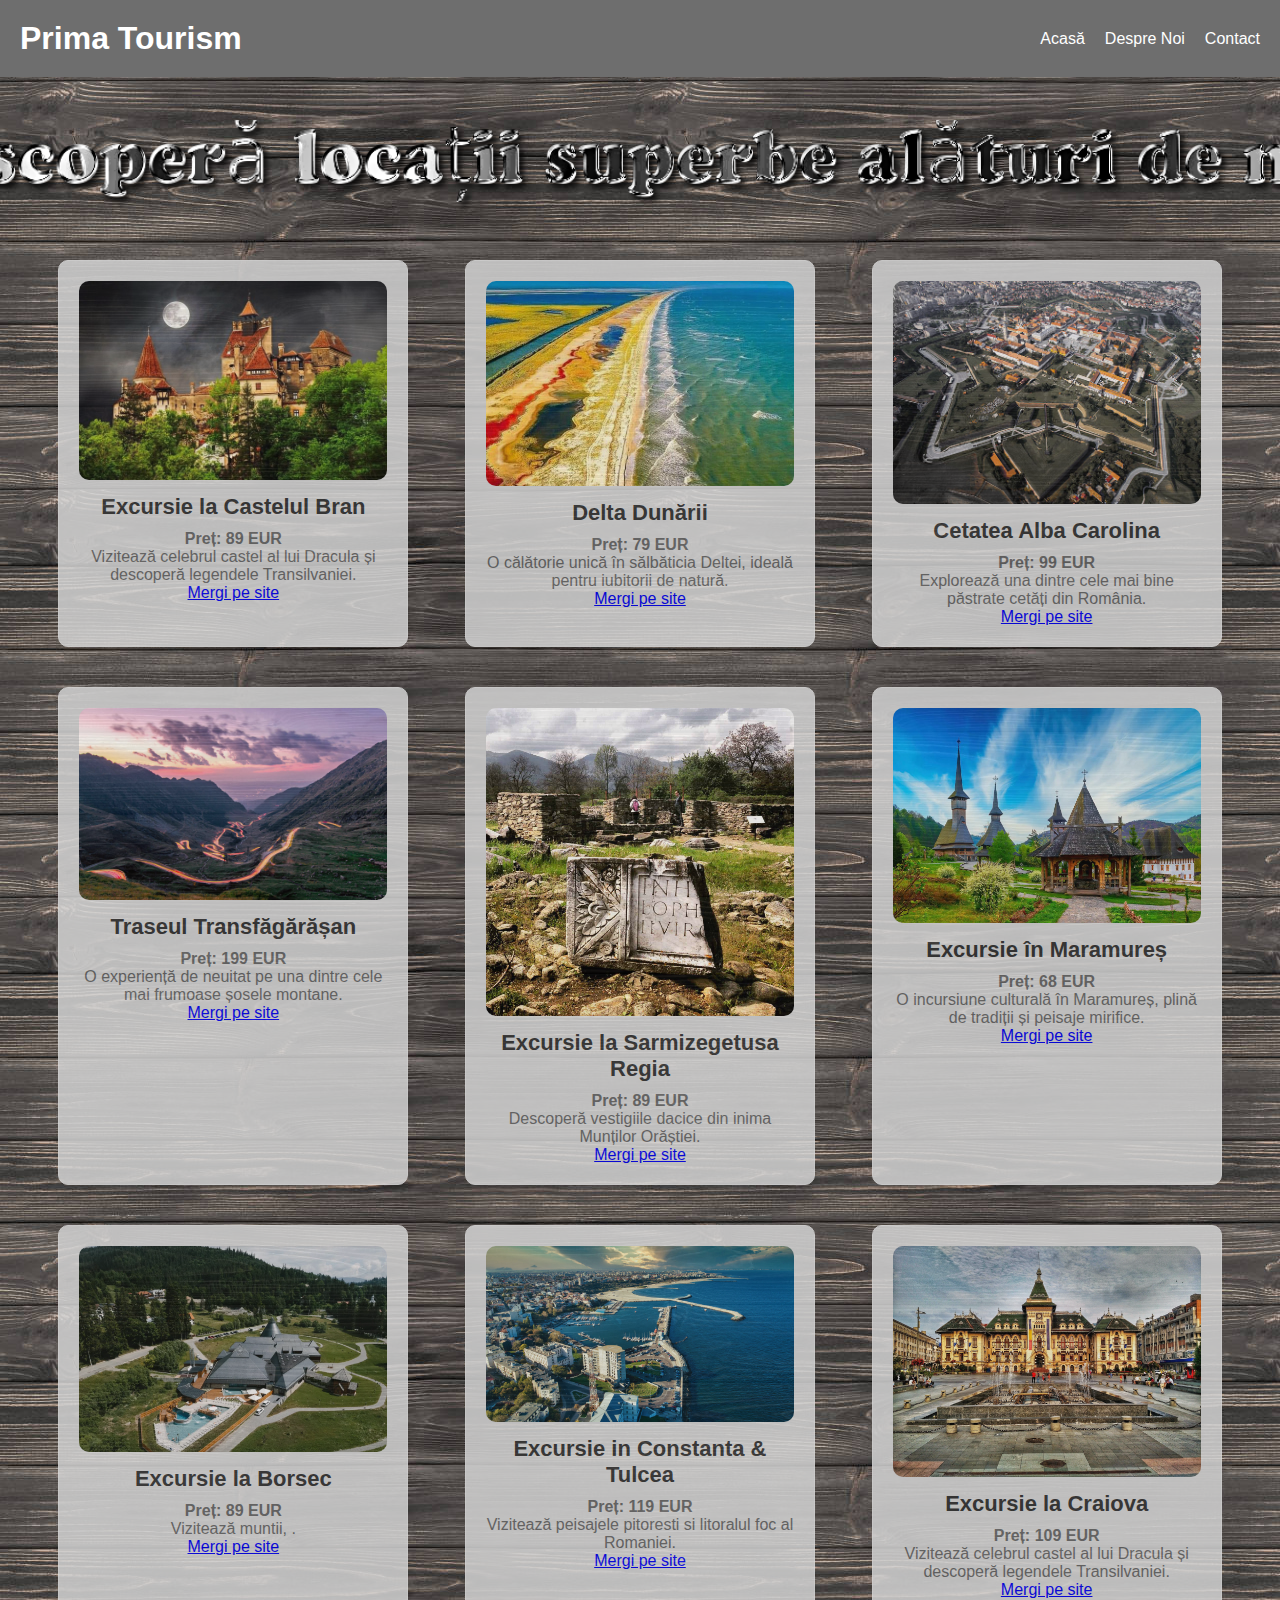
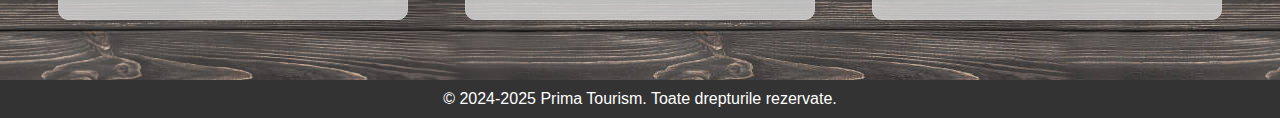
<file: index.html>
<!DOCTYPE html>
<html lang="ro">
<head>
    <meta charset="UTF-8">
    <meta name="viewport" content="width=device-width, initial-scale=1.0">
    <title>Prima Tourism - Excursii în România</title>
    <link rel="stylesheet" href="site1.css">
</head>
<body>
    <header>
        <div class="logo">
            <h1>Prima Tourism</h1>
        </div>
        <nav>
            <ul>
                <li><a href="index.html">Acasă</a></li>
                <li><a href="despre.html">Despre Noi</a></li>
                <li><a href="contact.html">Contact</a></li>
            </ul>
        </nav>
    </header>

    <main>
        <section class="intro">
            <p>.</p>
            <p>.</p>
            <p>.</p>
            <img src="main_excursii/titlu1.png" width="1550" height="150">

        </section>

        <section class="product-list">
            <article class="product-item">
                <img src="main_excursii/excursie1.jpg" alt="Excursie la Castelul Bran">
                <h3>Excursie la Castelul Bran</h3>
                <p><b>Preț: 89 EUR</b></p>
                <p>Vizitează celebrul castel al lui Dracula și descoperă legendele Transilvaniei.</p>
                <a href="ex1.html" class="buton">Mergi pe site</a>
            </article>

            <article class="product-item">
                <img src="main_excursii/excursie2.jpg" alt="Excursie în Delta Dunării">
                <h3>Delta Dunării</h3>
                <p><b>Preț: 79 EUR</b></p>
                <p>O călătorie unică în sălbăticia Deltei, ideală pentru iubitorii de natură.</p>
                <a href="ex2.html" class="buton">Mergi pe site</a>
            </article>
            
            <article class="product-item">
                <img src="main_excursii/excursie3.jpg" alt="Excursie la Cetatea Alba Carolina">
                <h3>Cetatea Alba Carolina</h3>
                <p><b>Preț: 99 EUR</b></p>
                <p>Explorează una dintre cele mai bine păstrate cetăți din România.</p>
                <a href="ex3.html" class="buton">Mergi pe site</a>
            </article>

            <article class="product-item mobile-hide">
                <img src="main_excursii/excursie4.jpg" alt="Excursie pe Transfăgărășan">
                <h3>Traseul Transfăgărășan</h3>
                <p><b>Preț: 199 EUR</b></p>
                <p>O experiență de neuitat pe una dintre cele mai frumoase șosele montane.</p>
                <a href="ex4.html" class="buton">Mergi pe site</a>
            </article>

            <article class="product-item">
                <img src="main_excursii/excursie5.jpg" alt="Excursie la Sarmizegetusa Regia">
                <h3>Excursie la Sarmizegetusa Regia</h3>
                <p><b>Preț: 89 EUR</b></p>
                <p>Descoperă vestigiile dacice din inima Munților Orăștiei.</p>
                <a href="https://sicro.md/ro/tour/excursii/sarmizegetusa-prisloparsenie-boca-densus-hunedoara" class="buton">Mergi pe site</a>
            </article>

            <article class="product-item">
                <img src="main_excursii/excursie6.jpg" alt="Excursie în Maramureș">
                <h3>Excursie în Maramureș</h3>
                <p><b>Preț: 68 EUR</b></p>
                <p>O incursiune culturală în Maramureș, plină de tradiții și peisaje mirifice.</p>
                <a href="https://sicro.md/ro/tour/excursii/excursie-in-tara-maramuresului-mocanita-cascada-cailor?utm_source=google&utm_medium=cpc&utm_campaign=sh-maramures-gen-kwd-pc&gad_source=1&gclid=Cj0KCQiAoae5BhCNARIsADVLzZfeLq8b3fXOnH5qpNmJI7jZDLpV2CdZvTU07Ma-ig99hDkjJeFqdowaAutLEALw_wcB" class="buton">Mergi pe site</a>
            </article>
            <article class="product-item">
                <img src="main_excursii/excursie7.png" alt="Excursie la Castelul Bran">
                <h3>Excursie la Borsec</h3>
                <p><b>Preț: 89 EUR</b></p>
                <p>Vizitează muntii, .</p>
                <a href="https://pandatur.md/ro/excursion/borsec-cheile-b/327" class="buton">Mergi pe site</a>
            </article>
            <article class="product-item">
                <img src="main_excursii/excursie8.jpg" alt="Excursie la Castelul Bran">
                <h3>Excursie in Constanta & Tulcea</h3>
                <p><b>Preț: 119 EUR</b></p>
                <p>Vizitează peisajele pitoresti si litoralul foc al Romaniei.</p>
                <a href="https://sicro.md/ro/tour/excursii/excursie-la-constanta" class="buton">Mergi pe site</a>
            </article>
            <article class="product-item">
                <img src="main_excursii/excursie9.jpg" alt="Excursie la Castelul Bran">
                <h3>Excursie la Craiova</h3>
                <p><b>Preț: 109 EUR</b></p>
                <p>Vizitează celebrul castel al lui Dracula și descoperă legendele Transilvaniei.</p>
                <a href="https://sicro.md/ro/tour/excursii/cazanele-dunarii-drobeta-turnu-severin-tg-jiubrancusi-craiova" class="buton">Mergi pe site</a>

            </article>
        </section>
     </main>
    

    <footer>
        <p>&copy; 2024-2025 Prima Tourism. Toate drepturile rezervate.</p>

    </footer>
</body>
</html>
</file>
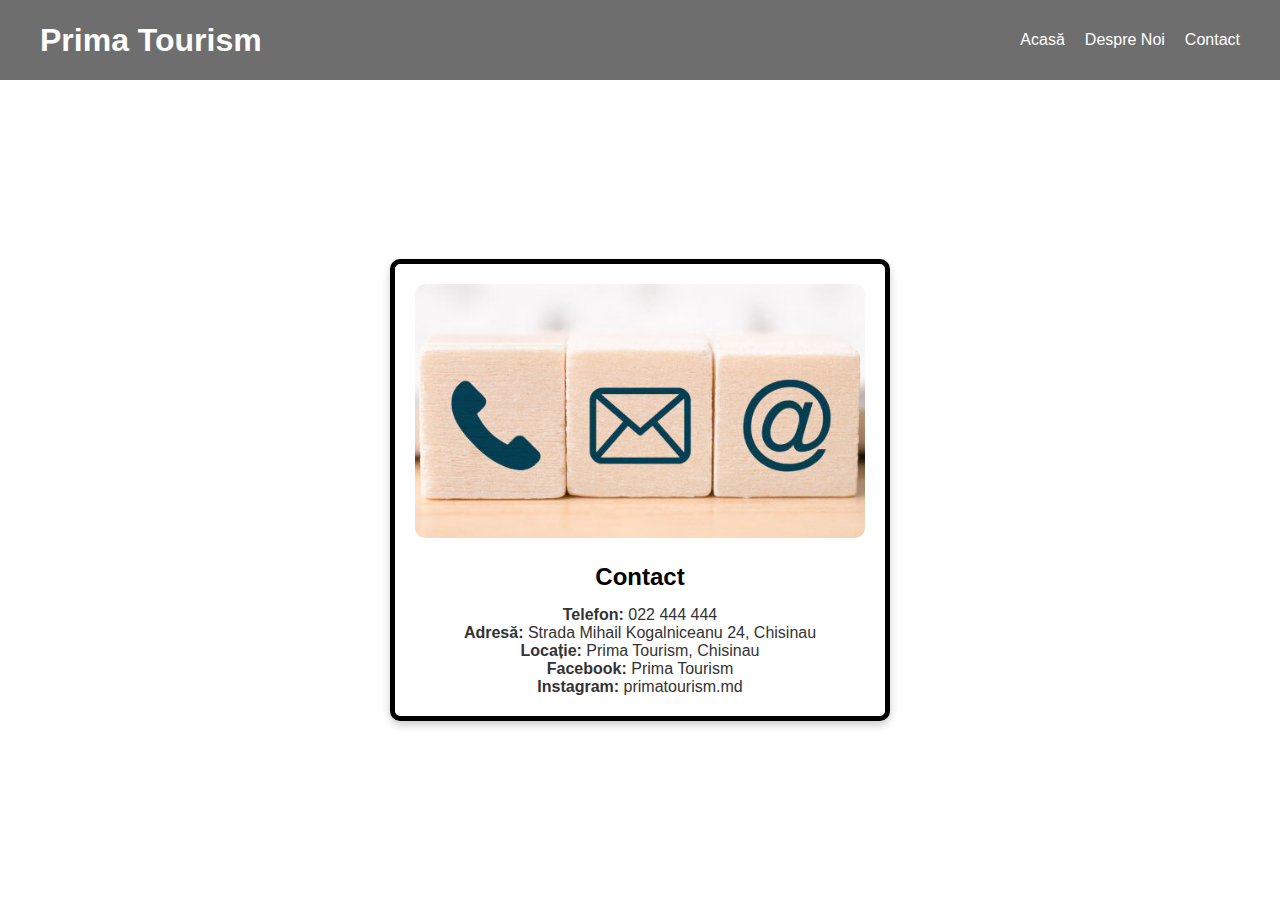
<file: contact.html>
<!DOCTYPE html>
<html lang="en">
<head>
    <meta charset="UTF-8">
    <meta name="viewport" content="width=device-width, initial-scale=1.0">
    <title>Prima Tourism - Contact</title>
    <link rel="stylesheet" href="site3.css">
</head>
<body>
    <header>
        <div class="logo">
            <h1>Prima Tourism</h1>
        </div>
        <nav>
            <ul>
                <li><a href="index.html">Acasă</a></li>
                <li><a href="despre.html">Despre Noi</a></li>
                <li><a href="contact.html">Contact</a></li>
            </ul>
        </nav>
    </header>
    <div class="product-item">
        <img src="p2.jpg" alt="Product Image" class="product-image">
        <h3 class="product-title">Contact</h3>
        <p class="product-description">
            <p><strong>Telefon:</strong> 022 444 444</p>
            <p><strong>Adresă:</strong> Strada Mihail Kogalniceanu 24, Chisinau</p>
            <p><strong>Locație:</strong> Prima Tourism, Chisinau</p>
            <p><strong>Facebook:</strong> Prima Tourism</p>
            <p><strong>Instagram:</strong> primatourism.md</p>
        </p>
    </div>

</body>
</html>
</file>
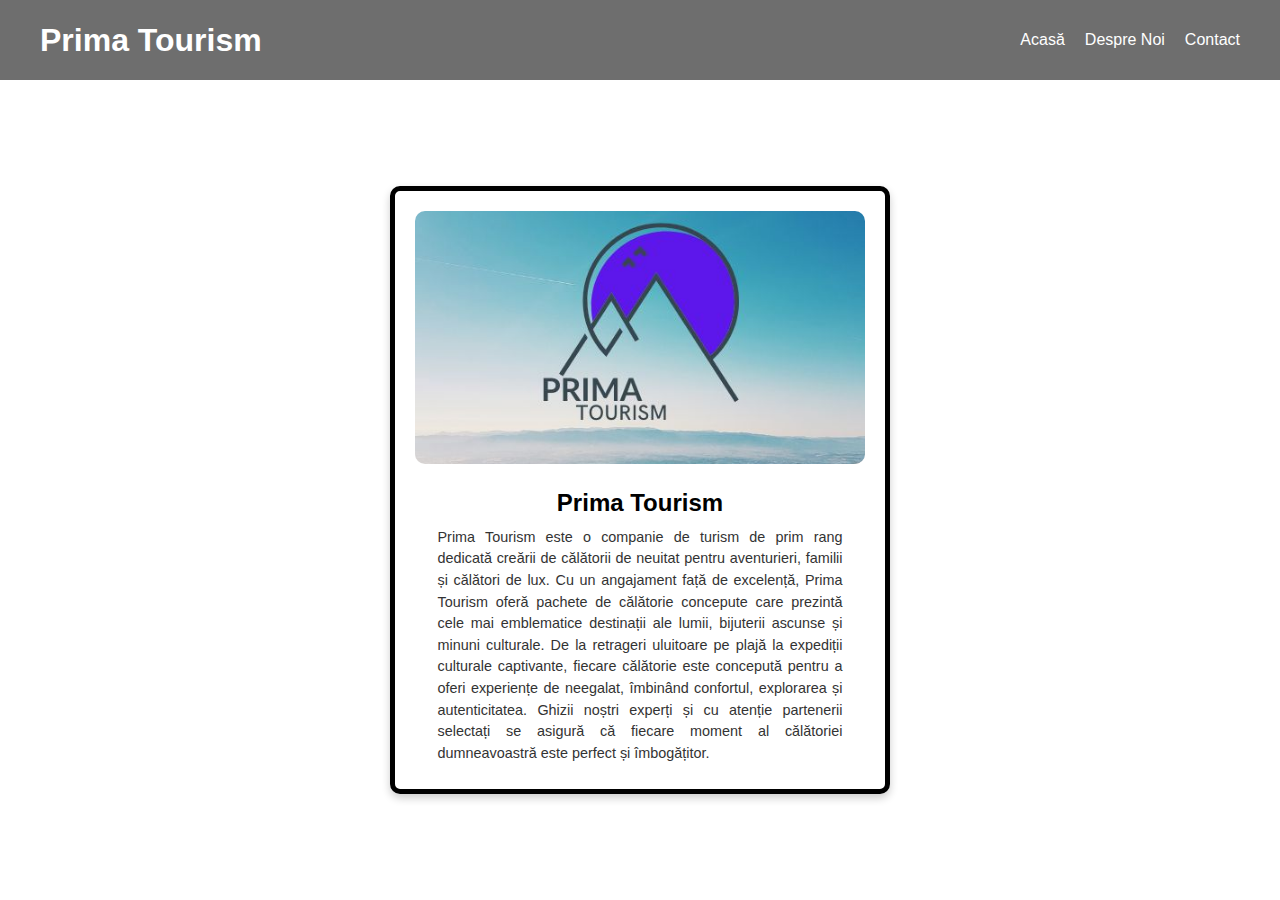
<file: despre.html>
<!DOCTYPE html>
<html lang="en">
<head>
    <meta charset="UTF-8">
    <meta name="viewport" content="width=device-width, initial-scale=1.0">
    <title>Prima Tourism - Despre</title>
    <link rel="stylesheet" href="site2.css">
</head>
<body>
    <header>
        <div class="logo">
            <h1>Prima Tourism</h1>
        </div>
        <nav>
            <ul>
                <li><a href="index.html">Acasă</a></li>
                <li><a href="despre.html">Despre Noi</a></li>
                <li><a href="contact.html">Contact</a></li>
            </ul>
        </nav>
    </header>
    <div class="product-item">
        <img src="main_excursii/logoBG.jpg" alt="Product Image" class="product-image">
        <h3 class="product-title">Prima Tourism</h3>
        <p class="product-description">
            Prima Tourism este o companie de turism de prim rang dedicată creării de călătorii de neuitat pentru aventurieri, 
            familii și călători de lux. Cu un angajament față de excelență, Prima Tourism oferă
            pachete de călătorie concepute care prezintă cele mai emblematice destinații ale lumii, bijuterii ascunse și minuni culturale. 
            
            De la retrageri uluitoare pe plajă la expediții culturale captivante, fiecare călătorie este concepută pentru a oferi 
            experiențe de neegalat, îmbinând confortul, explorarea și autenticitatea. Ghizii noștri experți și cu atenție 
            partenerii selectați se asigură că fiecare moment al călătoriei dumneavoastră este perfect și îmbogățitor.
        </p>
    </div>

</body>
</html>
</file>
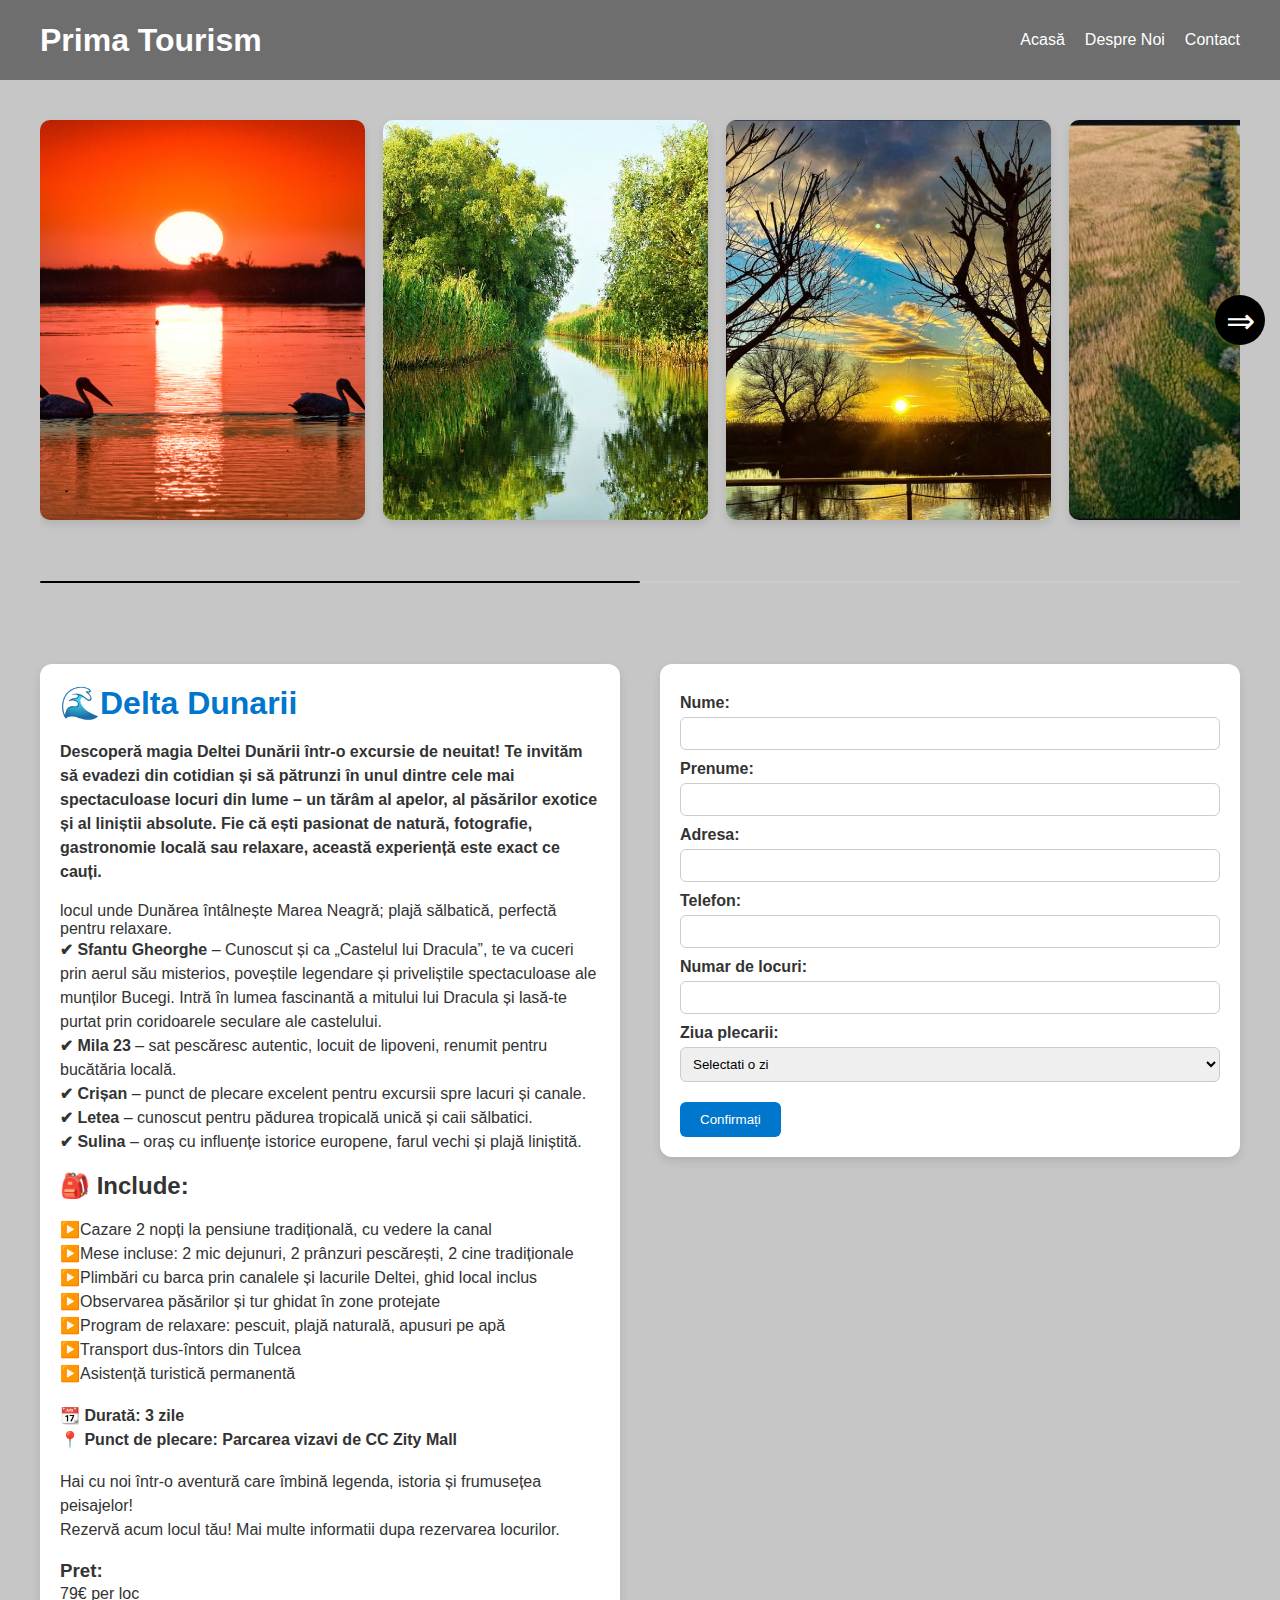
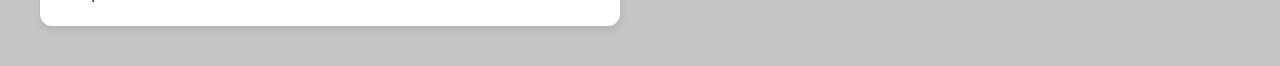
<file: ex2.html>
<!DOCTYPE html>
<html lang="en">
<head>
  <meta charset="UTF-8">
  <title>Vacation Booking</title>
  <link rel="stylesheet" href="ex2.css">
  <style>
    body {
      margin: 0;
      padding-top: 80px;
      background-color: rgb(198, 198, 198);
      font-family: Arial, sans-serif;
      color: #333;
    }

    * {
      margin: 0;
      padding: 0;
      box-sizing: border-box;
    }

    header {
      position: fixed;
      top: 0;
      width: 100%;
      height: 80px;
      background-color: #333;
      color: #fff;
      padding: 20px;
      display: flex;
      justify-content: space-between;
      align-items: center;
      z-index: 1000;
      transition: background-color 0.3s ease;
    }

    header .logo h1 {
      margin-left: 20px;
    }

    header nav ul {
      list-style: none;
      display: flex;
    }

    header nav ul li {
      margin-right: 20px;
    }

    header nav ul li a {
      color: #fff;
      text-decoration: none;
      font-size: 16px;
    }

    header nav ul li a:hover {
      text-decoration: underline;
    }

    header:hover {
      background-color: #6e6e6e;
    }

    .container {
      max-width: 1200px;
      width: 95%;
      margin: auto;
    }

    .slider-wrapper {
      position: relative;
      overflow: visible;
      margin-top: 20px;
    }

    .slide-button {
      position: absolute;
      top: 50%;
      transform: translateY(-50%);
      width: 50px;
      height: 50px;
      background-color: #000;
      color: white;
      border: none;
      border-radius: 50%;
      font-size: 2rem;
      cursor: pointer;
      z-index: 2;
    }

    #prev-slide {
      left: 10px;
    }

    #next-slide {
      right: 10px;
    }

    .image-list {
      display: flex;
      overflow-x: auto;
      scroll-behavior: smooth;
      gap: 18px;
      padding: 20px 0;
      list-style: none;
    }

    .image-item {
      flex: 0 0 auto;
      width: 325px;
      height: 400px;
      object-fit: cover;
      border-radius: 10px;
      box-shadow: 0 4px 8px rgba(0,0,0,0.1);
    }

    .slider-scrollbar {
      height: 24px;
      width: 100%;
      display: flex;
      align-items: center;
      margin-bottom: 30px;
    }

    .scrollbar-track {
      background: #ccc;
      width: 100%;
      height: 2px;
      border-radius: 4px;
      position: relative;
    }

    .scrollbar-thumb {
      position: absolute;
      background: #000;
      top: 0;
      bottom: 0;
      width: 50%;
      height: 100%;
      cursor: grab;
      border-radius: inherit;
    }

    .scrollbar-thumb:active {
      cursor: grabbing;
      height: 8px;
      top: -2px;
    }

    .scrollbar-thumb::after {
      content: "";
      position: absolute;
      left: 0;
      right: 0;
      top: -10px;
      bottom: -10px;
    }

    .content {
      display: flex;
      justify-content: space-between;
      align-items: flex-start;
      padding: 40px 0;
      gap: 40px;
    }

    .left-section,
    .right-section {
      flex: 1;
      background-color: white;
      padding: 20px;
      border-radius: 12px;
      box-shadow: 0 4px 10px rgba(0,0,0,0.1);
    }

    .left-section h1 {
      color: #0077cc;
      margin-top: 0;
    }

    .left-section p {
      font-size: 16px;
      line-height: 1.5;
    }

    form label {
      display: block;
      margin-top: 10px;
      font-weight: bold;
    }

    form input,
    form select {
      width: 100%;
      padding: 8px;
      margin-top: 5px;
      border-radius: 6px;
      border: 1px solid #ccc;
    }

    form button {
      margin-top: 20px;
      padding: 10px 20px;
      background-color: #0077cc;
      color: white;
      border: none;
      border-radius: 6px;
      cursor: pointer;
    }

    form button:hover {
      background-color: #005fa3;
    }

    @media (max-width: 900px) {
      .content {
        flex-direction: column;
      }

      .image-item {
        width: 90%;
        height: auto;
      }

      .slide-button {
        display: none;
      }

      .slider-scrollbar .scrollbar-thumb {
        width: 20%;
      }
    }
  </style>
</head>
<body>

  <header>
    <div class="logo">
      <h1>Prima Tourism</h1>
    </div>
    <nav>
      <ul>
        <li><a href="index.html">Acasă</a></li>
        <li><a href="despre.html">Despre Noi</a></li>
        <li><a href="contact.html">Contact</a></li>
      </ul>
    </nav>
  </header>

  <div class="container">
    <div class="slider-wrapper">
      <button id="prev-slide" class="slide-button">⇐</button>
      <ul class="image-list" id="imageList">
        <img class="image-item" src="Excursie2/dd1.jpg" alt="img-1" />
        <img class="image-item" src="Excursie2/dd2.jpg"alt="img-2" />
        <img class="image-item" src="Excursie2/dd3.jpeg" alt="img-3" />
        <img class="image-item" src="Excursie2/dd4.jpeg" alt="img-4" />
        <img class="image-item" src="Excursie2/dd5.jpeg" alt="img-5" />
        <img class="image-item" src="Excursie2/dd6.jpeg" alt="img-6" />
        <img class="image-item" src="Excursie2/dd7.jpeg" alt="img-7" />
        <img class="image-item" src="Excursie2/dd8.jpeg" alt="img-8" />
        <img class="image-item" src="Excursie2/dd9.jpeg" alt="img-9" />
        <img class="image-item" src="Excursie2/dd10.jpeg" alt="img-10" />
      </ul>
      <button id="next-slide" class="slide-button">⇒</button>
    </div>

    <div class="slider-scrollbar">
      <div class="scrollbar-track">
        <div class="scrollbar-thumb"></div>
      </div>
    </div>

    <div class="content">
      <div class="left-section">
        <h1>🌊Delta Dunarii</h1>
        <br>
        <p><strong>Descoperă magia Deltei Dunării într-o excursie de neuitat! Te invităm să evadezi din cotidian și să pătrunzi în unul dintre cele mai spectaculoase locuri din lume – un tărâm al apelor, al păsărilor exotice și al liniștii absolute. Fie că ești pasionat de natură, fotografie, gastronomie locală sau relaxare, această experiență este exact ce cauți.</strong></p>
        <br> locul unde Dunărea întâlnește Marea Neagră; plajă sălbatică, perfectă pentru relaxare.
        <p><strong>✔ Sfantu Gheorghe</strong> – Cunoscut și ca „Castelul lui Dracula”, te va cuceri prin aerul său misterios, poveștile legendare și priveliștile spectaculoase ale munților Bucegi. Intră în lumea fascinantă a mitului lui Dracula și lasă-te purtat prin coridoarele seculare ale castelului.</p>
        <p><strong>✔ Mila 23 </strong> – sat pescăresc autentic, locuit de lipoveni, renumit pentru bucătăria locală.</p>
        <p><strong>✔ Crișan</strong> – punct de plecare excelent pentru excursii spre lacuri și canale.</p>
        <p><strong>✔ Letea </strong> – cunoscut pentru pădurea tropicală unică și caii sălbatici.</p>
        <p><strong>✔ Sulina </strong> – oraș cu influențe istorice europene, farul vechi și plajă liniștită.</p>
        <br>
        <h2>🎒 Include:</h2>
        <br>
        <p>▶️Cazare 2 nopți la pensiune tradițională, cu vedere la canal</p>
        <p>▶️Mese incluse: 2 mic dejunuri, 2 prânzuri pescărești, 2 cine tradiționale</p>
        <p>▶️Plimbări cu barca prin canalele și lacurile Deltei, ghid local inclus</p>
        <p>▶️Observarea păsărilor și tur ghidat în zone protejate</p>
        <p>▶️Program de relaxare: pescuit, plajă naturală, apusuri pe apă</p>
        <p>▶️Transport dus-întors din Tulcea</p>
        <p>▶️Asistență turistică permanentă</p>
        <br>
        <p><strong>📆 Durată: 3 zile</strong></p>
        <p><strong>📍 Punct de plecare: Parcarea vizavi de CC Zity Mall</strong></p>
        <br>
        <p>Hai cu noi într-o aventură care îmbină legenda, istoria și frumusețea peisajelor!</p>
        <p>Rezervă acum locul tău! Mai multe informatii dupa rezervarea locurilor.</p>
        <br>
        <h3>Pret:</h3> <p>79€ per loc</p>
      </div>

      <div class="right-section">
        <form>
          <label for="name">Nume:</label>
          <input type="text" id="name" name="name" required>

          <label for="surname">Prenume:</label>
          <input type="text" id="surname" name="surname" required>

          <label for="address">Adresa:</label>
          <input type="text" id="address" name="address">

          <label for="number">Telefon:</label>
          <input type="tel" id="number" name="number" required>

          <label for="seats">Numar de locuri:</label>
          <input type="number" id="seats" name="seats" min="1" required>

          <label for="departure">Ziua plecarii:</label>
          <select id="departure" name="departure" required>
            <option value="">Selectati o zi</option>
            <option value="1">25.05.2025</option>
            <option value="2">31.05.2025</option>
            <option value="3">06.06.2025</option>
          </select>

          <button type="submit">Confirmați</button>
        </form>
      </div>
    </div>
  </div>

  <script>
    const imageList = document.getElementById('imageList');
    const prevButton = document.getElementById('prev-slide');
    const nextButton = document.getElementById('next-slide');

    prevButton.addEventListener('click', () => {
      imageList.scrollBy({
        left: -350,
        behavior: 'smooth'
      });
    });

    nextButton.addEventListener('click', () => {
      imageList.scrollBy({
        left: 350,
        behavior: 'smooth'
      });
    });
  </script>

</body>
</html>
</file>
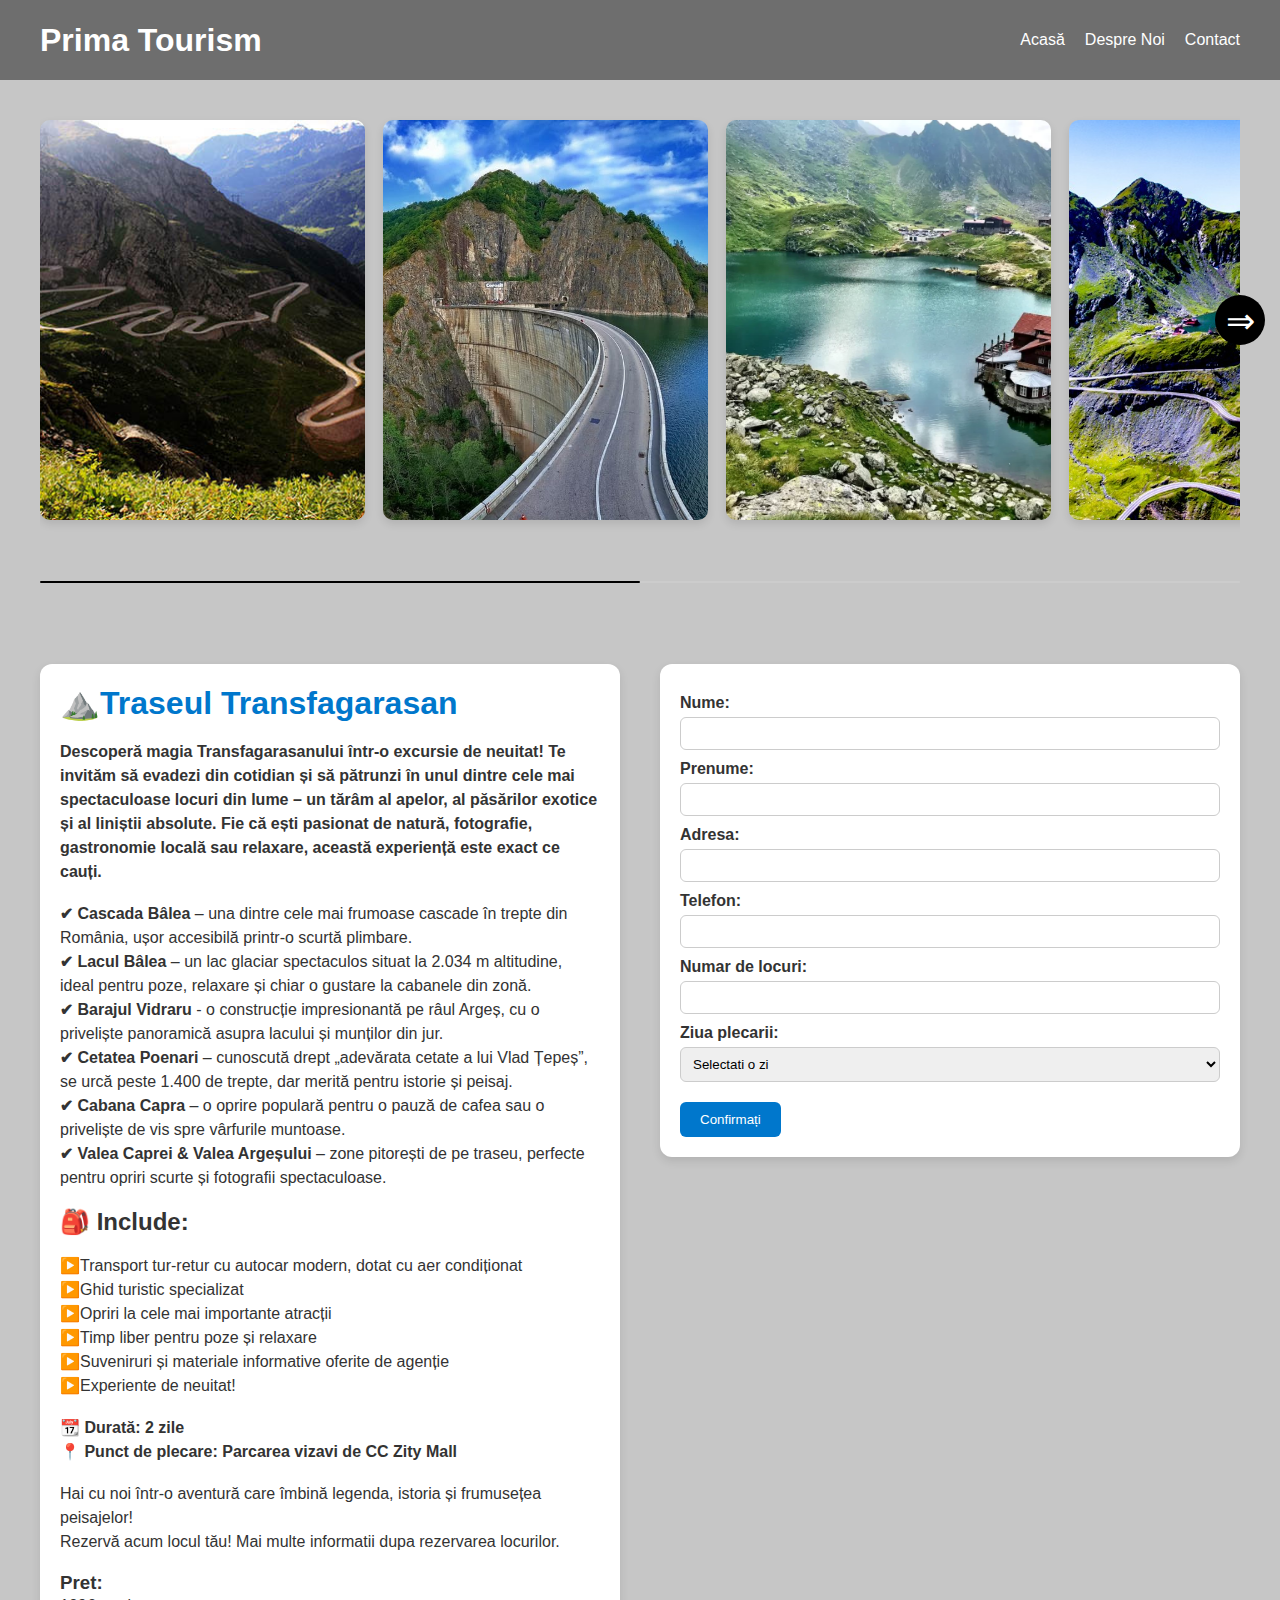
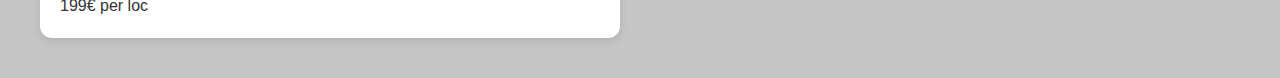
<file: ex4.html>
<!DOCTYPE html>
<html lang="en">
<head>
  <meta charset="UTF-8">
  <title>Vacation Booking</title>
  <link rel="stylesheet" href="ex4.css">
  <style>
    body {
      margin: 0;
      padding-top: 80px;
      background-color: rgb(198, 198, 198);
      font-family: Arial, sans-serif;
      color: #333;
    }

    * {
      margin: 0;
      padding: 0;
      box-sizing: border-box;
    }

    header {
      position: fixed;
      top: 0;
      width: 100%;
      height: 80px;
      background-color: #333;
      color: #fff;
      padding: 20px;
      display: flex;
      justify-content: space-between;
      align-items: center;
      z-index: 1000;
      transition: background-color 0.3s ease;
    }

    header .logo h1 {
      margin-left: 20px;
    }

    header nav ul {
      list-style: none;
      display: flex;
    }

    header nav ul li {
      margin-right: 20px;
    }

    header nav ul li a {
      color: #fff;
      text-decoration: none;
      font-size: 16px;
    }

    header nav ul li a:hover {
      text-decoration: underline;
    }

    header:hover {
      background-color: #6e6e6e;
    }

    .container {
      max-width: 1200px;
      width: 95%;
      margin: auto;
    }

    .slider-wrapper {
      position: relative;
      overflow: visible;
      margin-top: 20px;
    }

    .slide-button {
      position: absolute;
      top: 50%;
      transform: translateY(-50%);
      width: 50px;
      height: 50px;
      background-color: #000;
      color: white;
      border: none;
      border-radius: 50%;
      font-size: 2rem;
      cursor: pointer;
      z-index: 2;
    }

    #prev-slide {
      left: 10px;
    }

    #next-slide {
      right: 10px;
    }

    .image-list {
      display: flex;
      overflow-x: auto;
      scroll-behavior: smooth;
      gap: 18px;
      padding: 20px 0;
      list-style: none;
    }

    .image-item {
      flex: 0 0 auto;
      width: 325px;
      height: 400px;
      object-fit: cover;
      border-radius: 10px;
      box-shadow: 0 4px 8px rgba(0,0,0,0.1);
    }

    .slider-scrollbar {
      height: 24px;
      width: 100%;
      display: flex;
      align-items: center;
      margin-bottom: 30px;
    }

    .scrollbar-track {
      background: #ccc;
      width: 100%;
      height: 2px;
      border-radius: 4px;
      position: relative;
    }

    .scrollbar-thumb {
      position: absolute;
      background: #000;
      top: 0;
      bottom: 0;
      width: 50%;
      height: 100%;
      cursor: grab;
      border-radius: inherit;
    }

    .scrollbar-thumb:active {
      cursor: grabbing;
      height: 8px;
      top: -2px;
    }

    .scrollbar-thumb::after {
      content: "";
      position: absolute;
      left: 0;
      right: 0;
      top: -10px;
      bottom: -10px;
    }

    .content {
      display: flex;
      justify-content: space-between;
      align-items: flex-start;
      padding: 40px 0;
      gap: 40px;
    }

    .left-section,
    .right-section {
      flex: 1;
      background-color: white;
      padding: 20px;
      border-radius: 12px;
      box-shadow: 0 4px 10px rgba(0,0,0,0.1);
    }

    .left-section h1 {
      color: #0077cc;
      margin-top: 0;
    }

    .left-section p {
      font-size: 16px;
      line-height: 1.5;
    }

    form label {
      display: block;
      margin-top: 10px;
      font-weight: bold;
    }

    form input,
    form select {
      width: 100%;
      padding: 8px;
      margin-top: 5px;
      border-radius: 6px;
      border: 1px solid #ccc;
    }

    form button {
      margin-top: 20px;
      padding: 10px 20px;
      background-color: #0077cc;
      color: white;
      border: none;
      border-radius: 6px;
      cursor: pointer;
    }

    form button:hover {
      background-color: #005fa3;
    }

    @media (max-width: 900px) {
      .content {
        flex-direction: column;
      }

      .image-item {
        width: 90%;
        height: auto;
      }

      .slide-button {
        display: none;
      }

      .slider-scrollbar .scrollbar-thumb {
        width: 20%;
      }
    }
  </style>
</head>
<body>

  <header>
    <div class="logo">
      <h1>Prima Tourism</h1>
    </div>
    <nav>
      <ul>
        <li><a href="index.html">Acasă</a></li>
        <li><a href="despre.html">Despre Noi</a></li>
        <li><a href="contact.html">Contact</a></li>
      </ul>
    </nav>
  </header>

  <div class="container">
    <div class="slider-wrapper">
      <button id="prev-slide" class="slide-button">⇐</button>
      <ul class="image-list" id="imageList">
        <img class="image-item" src="Excursie4/t1.jpg" alt="img-1" />
        <img class="image-item" src="Excursie4/t2.jpg"alt="img-2" />
        <img class="image-item" src="Excursie4/t3.webp" alt="img-3" />
        <img class="image-item" src="Excursie4/t4.jpg" alt="img-4" />
        <img class="image-item" src="Excursie4/t5.jpg" alt="img-5" />
        <img class="image-item" src="Excursie4/t6.jpg" alt="img-6" />
        <img class="image-item" src="Excursie4/t7.webp" alt="img-7" />
        <img class="image-item" src="Excursie4/t8.jpg" alt="img-8" />
        <img class="image-item" src="Excursie4/t9.jpg" alt="img-9" />
        <img class="image-item" src="Excursie4/t10.jpg" alt="img-10" />
      </ul>
      <button id="next-slide" class="slide-button">⇒</button>
    </div>

    <div class="slider-scrollbar">
      <div class="scrollbar-track">
        <div class="scrollbar-thumb"></div>
      </div>
    </div>

    <div class="content">
      <div class="left-section">
        <h1>⛰️Traseul Transfagarasan</h1>
        <br>
        <p><strong>Descoperă magia Transfagarasanului într-o excursie de neuitat! Te invităm să evadezi din cotidian și să pătrunzi în unul dintre cele mai spectaculoase locuri din lume – un tărâm al apelor, al păsărilor exotice și al liniștii absolute. Fie că ești pasionat de natură, fotografie, gastronomie locală sau relaxare, această experiență este exact ce cauți.</strong></p>
        <br>
        <p><strong>✔ Cascada Bâlea</strong> – una dintre cele mai frumoase cascade în trepte din România, ușor accesibilă printr-o scurtă plimbare.</p>
        <p><strong>✔ Lacul Bâlea </strong> – un lac glaciar spectaculos situat la 2.034 m altitudine, ideal pentru poze, relaxare și chiar o gustare la cabanele din zonă.</p>
        <p><strong>✔ Barajul Vidraru</strong> - o construcție impresionantă pe râul Argeș, cu o priveliște panoramică asupra lacului și munților din jur.</p>
        <p><strong>✔ Cetatea Poenari </strong> – cunoscută drept „adevărata cetate a lui Vlad Țepeș”, se urcă peste 1.400 de trepte, dar merită pentru istorie și peisaj.</p>
        <p><strong>✔ Cabana Capra </strong> – o oprire populară pentru o pauză de cafea sau o priveliște de vis spre vârfurile muntoase.</p>
        <p><strong>✔ Valea Caprei & Valea Argeșului  </strong> – zone pitorești de pe traseu, perfecte pentru opriri scurte și fotografii spectaculoase.</p>
        <br>
        <h2>🎒 Include:</h2>
        <br>
        <p>▶️Transport tur-retur cu autocar modern, dotat cu aer condiționat</p>
        <p>▶️Ghid turistic specializat</p>
        <p>▶️Opriri la cele mai importante atracții</p>
        <p>▶️Timp liber pentru poze și relaxare</p>
        <p>▶️Suveniruri și materiale informative oferite de agenție</p>
        <p>▶️Experiente de neuitat!</p>
        <br>
        <p><strong>📆 Durată: 2 zile</strong></p>
        <p><strong>📍 Punct de plecare: Parcarea vizavi de CC Zity Mall</strong></p>
        <br>
        <p>Hai cu noi într-o aventură care îmbină legenda, istoria și frumusețea peisajelor!</p>
        <p>Rezervă acum locul tău! Mai multe informatii dupa rezervarea locurilor.</p>
        <br>
        <h3>Pret:</h3> <p>199€ per loc</p>
      </div>

      <div class="right-section">
        <form>
          <label for="name">Nume:</label>
          <input type="text" id="name" name="name" required>

          <label for="surname">Prenume:</label>
          <input type="text" id="surname" name="surname" required>

          <label for="address">Adresa:</label>
          <input type="text" id="address" name="address">

          <label for="number">Telefon:</label>
          <input type="tel" id="number" name="number" required>

          <label for="seats">Numar de locuri:</label>
          <input type="number" id="seats" name="seats" min="1" required>

          <label for="departure">Ziua plecarii:</label>
          <select id="departure" name="departure" required>
            <option value="">Selectati o zi</option>
            <option value="1">25.05.2025</option>
            <option value="2">31.05.2025</option>
            <option value="3">06.06.2025</option>
          </select>

          <button type="submit">Confirmați</button>
        </form>
      </div>
    </div>
  </div>

  <script>
    const imageList = document.getElementById('imageList');
    const prevButton = document.getElementById('prev-slide');
    const nextButton = document.getElementById('next-slide');

    prevButton.addEventListener('click', () => {
      imageList.scrollBy({
        left: -350,
        behavior: 'smooth'
      });
    });

    nextButton.addEventListener('click', () => {
      imageList.scrollBy({
        left: 350,
        behavior: 'smooth'
      });
    });
  </script>

</body>
</html>
</file>
<file: site1.css>
* {
    margin: 0;
    padding: 0;
    box-sizing: border-box;
}

body {
    font-family: Arial, sans-serif;
    background-image: url("main_excursii/bg5.jpg");
    color: #333;
}

header {
    position: fixed;
    top: 0;
    width: 100%;
    background-color: #333;
    color: #fff;
    padding: 20px 0;
    display: flex;
    justify-content: space-between;
    align-items: center;
    z-index: 1000;
    transition: background-color 0.3s ease;
}

header .logo h1 {
    margin-left: 20px;
}

header nav ul {
    list-style: none;
    display: flex;
}

header nav ul li {
    margin-right: 20px;
}

header nav ul li a {
    color: #fff;
    text-decoration: none;
    font-size: 16px;
}

header nav ul li a:hover {
    text-decoration: underline;
}

main {
    padding-top: 100px;
    padding: 20px;
    display: flex;
    flex-direction: column;
    align-items: center;
    min-height: 100vh;
}

.intro {
    text-align: center;
    margin-bottom: 20px;
}

.intro h2 {
    font-size: 28px;
    color: #333;
}

.intro p {
    font-size: 19px;
    color: #666;
}

.product-list {
    display: grid;
    grid-template-columns: repeat(2, 1fr);
    gap: 20px;
    justify-items: center;
    width: 100%;
    max-width: 1200px;
}

.product-item {
    background-color: #d3d3d3;
    opacity: 85%;
    border: 1px solid #ddd;
    border-radius: 10px;
    padding: 20px;
    width: 100%;
    max-width: 300px;
    text-align: center;
    margin-bottom: 20px;
    transition: transform 0.4s ease-in-out;
}

.product-item img {
    max-width: 100%;
    border-radius: 10px;
    margin-bottom: 10px;
}

.product-item h3 {
    font-size: 22px;
    color: #333;
    margin-bottom: 10px;
}

.product-item p {
    font-size: 16px;
    color: #666;
}

footer {
    background-color: #333;
    color: #fff;
    text-align: center;
    padding: 10px 0;
    margin-top: 20px;
    transition: background-color 0.3s ease;
}

footer p {
    margin: 0;
}

footer:hover {
    background-color: #6e6e6e;
}

header:hover {
    background-color: #6e6e6e;
}

/* Media Query */

/* Mobile */
@media (max-width: 600px) {
    body {
        background-color: #3aa32e; /* Light Green */
    }

    header {
        flex-direction: column;
        padding: 10px 0;
    }

    header nav ul {
        flex-direction: column;
        margin-top: 10px;
    }

    header nav ul li {
        margin-right: 0;
        margin-bottom: 10px;
    }

    .intro h2 {
        font-size: 22px;
    }

    .intro p {
        font-size: 16px;
    }

    .product-list {
        grid-template-columns: 1fr;
        gap: 15px;
    }

    .product-item {
        max-width: 100%;
        padding: 15px;
    }

    .product-item h3 {
        font-size: 18px;
    }

    .product-item p {
        font-size: 20px;
    }
    .product-alt1{
        display: none;
    }
}

@media (min-width: 1024px) {
    body {
        background-color: #3aa32e; /* Light Green */
    }

    .product-list {
        grid-template-columns: repeat(3, 1fr);
    }

    .product-item {
        max-width: 350px;
    }
    .product-alt1{
        display: none;
    }
}

.product-item:hover {
    transform: translateY(-10px) scale(1.05); 
}
</file>
<file: site3.css>
body {
    margin: 0;
    padding-top: 80px;
    background-color: white;
    display: flex;
    justify-content: center;
    align-items: center;
    height: 100vh;
    font-family: Arial, sans-serif;
    color: #333;
}

@media (max-width: 768px) {
    body {
        background-color: rgb(255, 255, 255);
    }
}

.product-item {
    background-color: white;
    border: 5px solid black;
    width: 500px;
    height: auto;
    display: flex;
    flex-direction: column;
    align-items: center;
    padding: 20px;
    box-shadow: 0 4px 8px rgba(0, 0, 0, 0.2);
    text-align: center;
    border-radius: 10px;
}

.product-image {
    width: 100%;
    max-width: 460px;
    height: auto;
    aspect-ratio: 16 / 9;
    object-fit: cover;
    border-radius: 10px;
    margin-bottom: 15px;
}

.product-title {
    margin: 10px 0 5px;
    font-size: 1.5em;
    color: black;
    word-wrap: break-word;
    max-width: 90%;
}

.product-description {
    margin: 5px 0;
    font-size: 0.9em;
    color: #333;
    line-height: 1.5;
    text-align: justify;
    max-width: 90%;
    word-wrap: break-word;
}

* {
    margin: 0;
    padding: 0;
    box-sizing: border-box;
}

header {
    position: fixed;
    top: 0;
    width: 100%;
    height: 80px;
    background-color: #333;
    color: #fff;
    padding: 20px;
    display: flex;
    justify-content: space-between;
    align-items: center;
    z-index: 1000;
    transition: background-color 0.3s ease;
}

header .logo h1 {
    margin-left: 20px;
}

header nav ul {
    list-style: none;
    display: flex;
}

header nav ul li {
    margin-right: 20px;
}

header nav ul li a {
    color: #fff;
    text-decoration: none;
    font-size: 16px;
}

header nav ul li a:hover {
    text-decoration: underline;
}
header:hover {
    background-color: #6e6e6e;
}
</file>
<file: site2.css>
body {
    margin: 0;
    padding-top: 80px;
    background-color: white;
    display: flex;
    justify-content: center;
    align-items: center;
    height: 100vh;
    font-family: Arial, sans-serif;
    color: #333;
}

@media (max-width: 768px) {
    body {
        background-color: rgb(255, 255, 255);
    }
}

.product-item {
    background-color: white;
    border: 5px solid black;
    width: 500px;
    height: auto;
    display: flex;
    flex-direction: column;
    align-items: center;
    padding: 20px;
    box-shadow: 0 4px 8px rgba(0, 0, 0, 0.2);
    text-align: center;
    border-radius: 10px;
}

.product-image {
    width: 100%;
    max-width: 460px;
    height: auto;
    aspect-ratio: 16 / 9;
    object-fit: cover;
    border-radius: 10px;
    margin-bottom: 15px;
}

.product-title {
    margin: 10px 0 5px;
    font-size: 1.5em;
    color: black;
    word-wrap: break-word;
    max-width: 90%;
}

.product-description {
    margin: 5px 0;
    font-size: 0.9em;
    color: #333;
    line-height: 1.5;
    text-align: justify;
    max-width: 90%;
    word-wrap: break-word;
}

* {
    margin: 0;
    padding: 0;
    box-sizing: border-box;
}

header {
    position: fixed;
    top: 0;
    width: 100%;
    height: 80px;
    background-color: #333;
    color: #fff;
    padding: 20px;
    display: flex;
    justify-content: space-between;
    align-items: center;
    z-index: 1000;
    transition: background-color 0.3s ease;
}

header .logo h1 {
    margin-left: 20px;
}

header nav ul {
    list-style: none;
    display: flex;
}

header nav ul li {
    margin-right: 20px;
}

header nav ul li a {
    color: #fff;
    text-decoration: none;
    font-size: 16px;
}

header nav ul li a:hover {
    text-decoration: underline;
}
header:hover {
    background-color: #6e6e6e;
}
</file>
<file: ex2.css>
body {
    margin: 0;
    padding-top: 80px;
    background-color: rgb(198, 198, 198);
    display: flex;
    justify-content: center;
    align-items: center;
    min-height: 100vh;
    font-family: Arial, sans-serif;
    color: #333;
}


* {
    margin: 0;
    padding: 0;
    box-sizing: border-box;
}

header {
    position: fixed;
    top: 0;
    width: 100%;
    height: 80px;
    background-color: #333;
    color: #fff;
    padding: 20px;
    display: flex;
    justify-content: space-between;
    align-items: center;
    z-index: 1000;
    transition: background-color 0.3s ease;
}

header .logo h1 {
    margin-left: 20px;
}

header nav ul {
    list-style: none;
    display: flex;
}

header nav ul li {
    margin-right: 20px;
}

header nav ul li a {
    color: #fff;
    text-decoration: none;
    font-size: 16px;
}

header nav ul li a:hover {
    text-decoration: underline;
}
header:hover {
    background-color: #6e6e6e;
}

.container {
    max-width: 1200px;
    width: 95%;
  }
  .slider-wrapper {
    position: relative;
  }
  .slider-wrapper .slide-button {
    position: absolute;
    top: 50%;
    outline: none;
    border: none;
    height: 50px;
    width: 50px;
    z-index: 5;
    color: #fff;
    display: flex;
    cursor: pointer;
    font-size: 2.2rem;
    background: #000;
    align-items: center;
    justify-content: center;
    border-radius: 50%;
    transform: translateY(-50%);
  }
  .slider-wrapper .slide-button:hover {
    background: #404040;
  }
  .slider-wrapper .slide-button#prev-slide {
    left: -25px;
    display: none;
  }
  .slider-wrapper .slide-button#next-slide {
    right: -25px;
  }
  .slider-wrapper .image-list {
    display: grid;
    grid-template-columns: repeat(10, 1fr);
    gap: 18px;
    font-size: 0;
    list-style: none;
    margin-bottom: 30px;
    overflow-x: auto;
    scrollbar-width: none;
  }
  .slider-wrapper .image-list::-webkit-scrollbar {
    display: none;
  }
  .slider-wrapper .image-list .image-item {
    width: 325px;
    height: 400px;
    object-fit: cover;
  }
  .container .slider-scrollbar {
    height: 24px;
    width: 100%;
    display: flex;
    align-items: center;
  }
  .slider-scrollbar .scrollbar-track {
    background: #ccc;
    width: 100%;
    height: 2px;
    display: flex;
    align-items: center;
    border-radius: 4px;
    position: relative;
  }
  .slider-scrollbar:hover .scrollbar-track {
    height: 4px;
  }
  .slider-scrollbar .scrollbar-thumb {
    position: absolute;
    background: #000;
    top: 0;
    bottom: 0;
    width: 50%;
    height: 100%;
    cursor: grab;
    border-radius: inherit;
  }
  .slider-scrollbar .scrollbar-thumb:active {
    cursor: grabbing;
    height: 8px;
    top: -2px;
  }
  .slider-scrollbar .scrollbar-thumb::after {
    content: "";
    position: absolute;
    left: 0;
    right: 0;
    top: -10px;
    bottom: -10px;
  }
  .right-section {
    right: 100px;
    flex: 1;
    background-color: white;
    padding: 20px;
    border-radius: 12px;
    box-shadow: 0 4px 10px rgba(0,0,0,0.1);
  }

  @media only screen and (max-width: 1023px) {
    .slider-wrapper .slide-button {
      display: none !important;
    }
    .slider-wrapper .image-list {
      gap: 10px;
      margin-bottom: 15px;
      scroll-snap-type: x mandatory;
    }
    .slider-wrapper .image-list .image-item {
      width: 280px;
      height: 380px;
    }
    .slider-scrollbar .scrollbar-thumb {
      width: 20%;
    }
  }
</file>
<file: ex4.css>
body {
    margin: 0;
    padding-top: 80px;
    background-color: rgb(198, 198, 198);
    display: flex;
    justify-content: center;
    align-items: center;
    min-height: 100vh;
    font-family: Arial, sans-serif;
    color: #333;
}


* {
    margin: 0;
    padding: 0;
    box-sizing: border-box;
}

header {
    position: fixed;
    top: 0;
    width: 100%;
    height: 80px;
    background-color: #333;
    color: #fff;
    padding: 20px;
    display: flex;
    justify-content: space-between;
    align-items: center;
    z-index: 1000;
    transition: background-color 0.3s ease;
}

header .logo h1 {
    margin-left: 20px;
}

header nav ul {
    list-style: none;
    display: flex;
}

header nav ul li {
    margin-right: 20px;
}

header nav ul li a {
    color: #fff;
    text-decoration: none;
    font-size: 16px;
}

header nav ul li a:hover {
    text-decoration: underline;
}
header:hover {
    background-color: #6e6e6e;
}

.container {
    max-width: 1200px;
    width: 95%;
  }
  .slider-wrapper {
    position: relative;
  }
  .slider-wrapper .slide-button {
    position: absolute;
    top: 50%;
    outline: none;
    border: none;
    height: 50px;
    width: 50px;
    z-index: 5;
    color: #fff;
    display: flex;
    cursor: pointer;
    font-size: 2.2rem;
    background: #000;
    align-items: center;
    justify-content: center;
    border-radius: 50%;
    transform: translateY(-50%);
  }
  .slider-wrapper .slide-button:hover {
    background: #404040;
  }
  .slider-wrapper .slide-button#prev-slide {
    left: -25px;
    display: none;
  }
  .slider-wrapper .slide-button#next-slide {
    right: -25px;
  }
  .slider-wrapper .image-list {
    display: grid;
    grid-template-columns: repeat(10, 1fr);
    gap: 18px;
    font-size: 0;
    list-style: none;
    margin-bottom: 30px;
    overflow-x: auto;
    scrollbar-width: none;
  }
  .slider-wrapper .image-list::-webkit-scrollbar {
    display: none;
  }
  .slider-wrapper .image-list .image-item {
    width: 325px;
    height: 400px;
    object-fit: cover;
  }
  .container .slider-scrollbar {
    height: 24px;
    width: 100%;
    display: flex;
    align-items: center;
  }
  .slider-scrollbar .scrollbar-track {
    background: #ccc;
    width: 100%;
    height: 2px;
    display: flex;
    align-items: center;
    border-radius: 4px;
    position: relative;
  }
  .slider-scrollbar:hover .scrollbar-track {
    height: 4px;
  }
  .slider-scrollbar .scrollbar-thumb {
    position: absolute;
    background: #000;
    top: 0;
    bottom: 0;
    width: 50%;
    height: 100%;
    cursor: grab;
    border-radius: inherit;
  }
  .slider-scrollbar .scrollbar-thumb:active {
    cursor: grabbing;
    height: 8px;
    top: -2px;
  }
  .slider-scrollbar .scrollbar-thumb::after {
    content: "";
    position: absolute;
    left: 0;
    right: 0;
    top: -10px;
    bottom: -10px;
  }
  .right-section {
    right: 100px;
    flex: 1;
    background-color: white;
    padding: 20px;
    border-radius: 12px;
    box-shadow: 0 4px 10px rgba(0,0,0,0.1);
  }

  @media only screen and (max-width: 1023px) {
    .slider-wrapper .slide-button {
      display: none !important;
    }
    .slider-wrapper .image-list {
      gap: 10px;
      margin-bottom: 15px;
      scroll-snap-type: x mandatory;
    }
    .slider-wrapper .image-list .image-item {
      width: 280px;
      height: 380px;
    }
    .slider-scrollbar .scrollbar-thumb {
      width: 20%;
    }
  }
</file>
